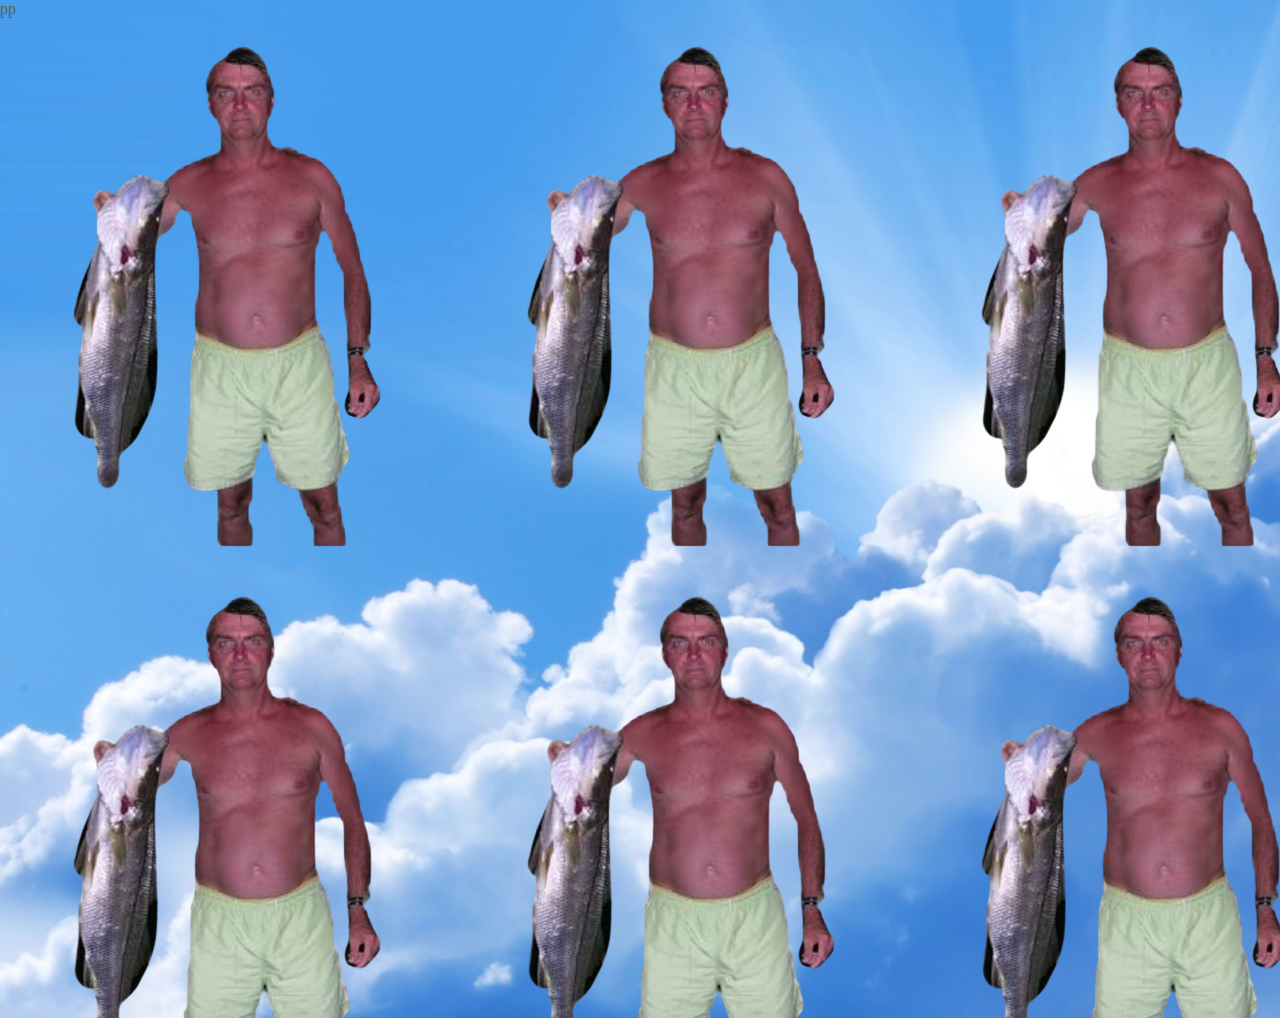
<file: index.html>
<!DOCTYPE html>
<html lang="en">
<head>
    <meta charset="UTF-8">
    <meta name="viewport" content="width=device-width, initial-scale=1.0">
    <link rel="stylesheet" href="estilo.css">
    <title>Document</title>
</head>
<body>
    <div style="background-color: darkgoldenrod;" style="height: 500px;"></div>

    <div class="txt1">pp</div>

    <div class="im1"></div>
    
</body>
</html>
</file>
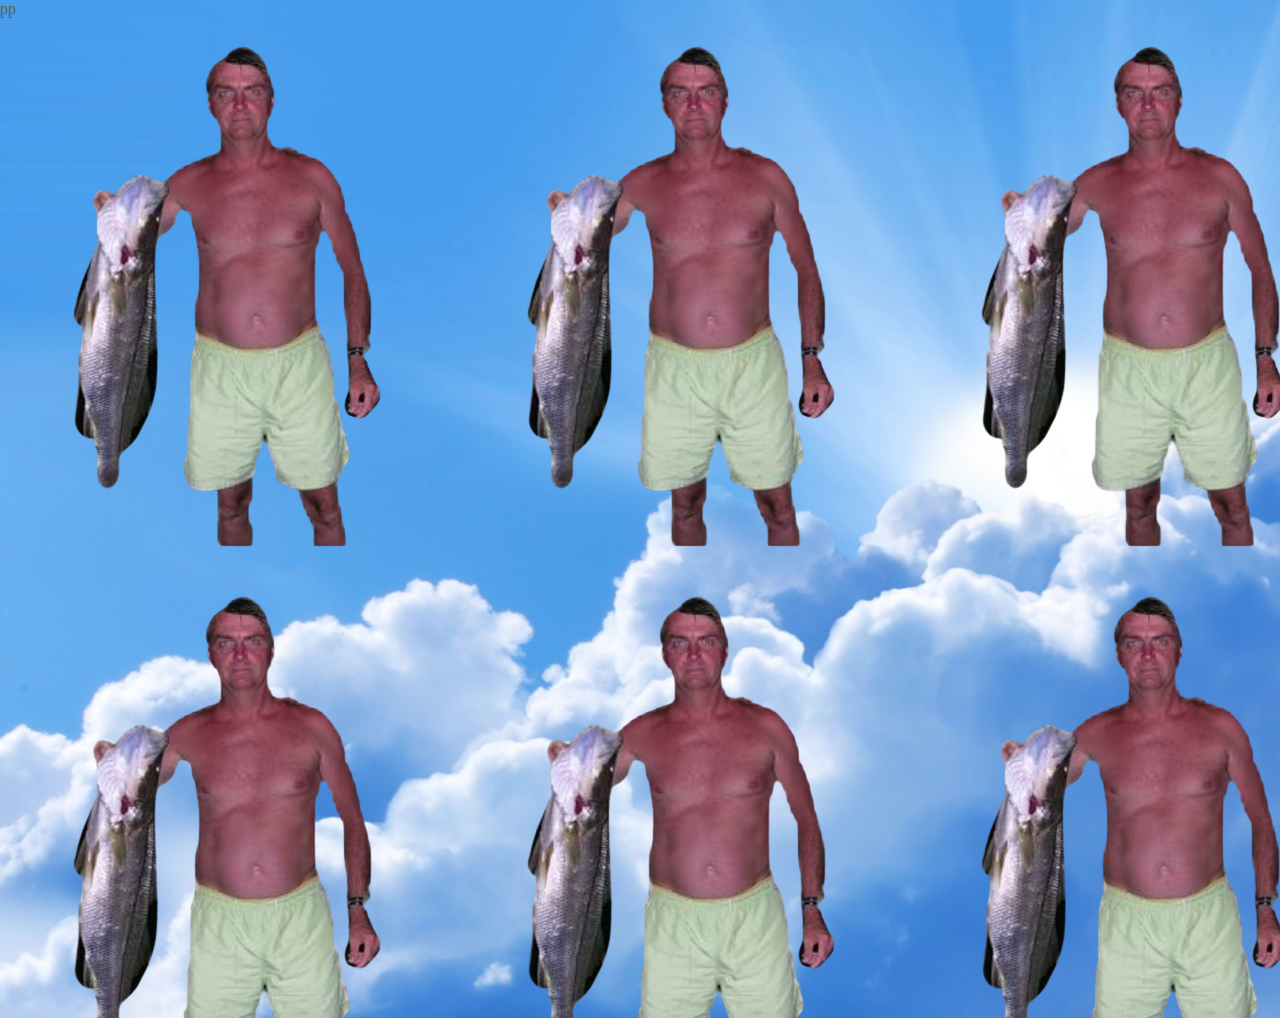
<file: CSS.teste/pag01.html>
<!DOCTYPE html>
<html lang="en">
<head>
    <meta charset="UTF-8">
    <meta name="viewport" content="width=device-width, initial-scale=1.0">
    <link rel="stylesheet" href="estilo.css">
    <title>Document</title>
</head>
<body>
    <div style="background-color: darkgoldenrod;" style="height: 500px;"></div>

    <div class="txt1">pp</div>

    <div class="im1"></div>
</body>
</html>
</file>
<file: estilo.css>
.txt1{
    border: 15px;
    color:darkolivegreen;
}

body{
    background: url(img/ceufundo.jpg);
    background-repeat: no-repeat;
    background-size: cover;
    max-width: 100wh;
    padding: 0;
    margin: 0;
}

.im1{
    background-image: url(img/mito2-removebg-preview.png);
    height: 1000px;
    width: 1000%;
}

.im1{
    transition: all 1s;
    cursor: pointer;
}

.im1:hover{
    -webkit-transform: rotateZ(3600deg);
    transform: rotateZ(3600deg);
}
</file>
<file: CSS.teste/estilo.css>
.txt1{
    border: 15px;
    color:darkolivegreen;
}

body{
    background: url(img/ceufundo.jpg);
    background-repeat: no-repeat;
    background-size: cover;
    max-width: 100wh;
    padding: 0;
    margin: 0;
}

.im1{
    background-image: url(img/mito2-removebg-preview.png);
    height: 1000px;
    width: 1000%;
}

.im1{
    transition: all 1s;
    cursor: pointer;
}

.im1:hover{
    -webkit-transform: rotateZ(3600deg);
    transform: rotateZ(3600deg);
}
</file>
